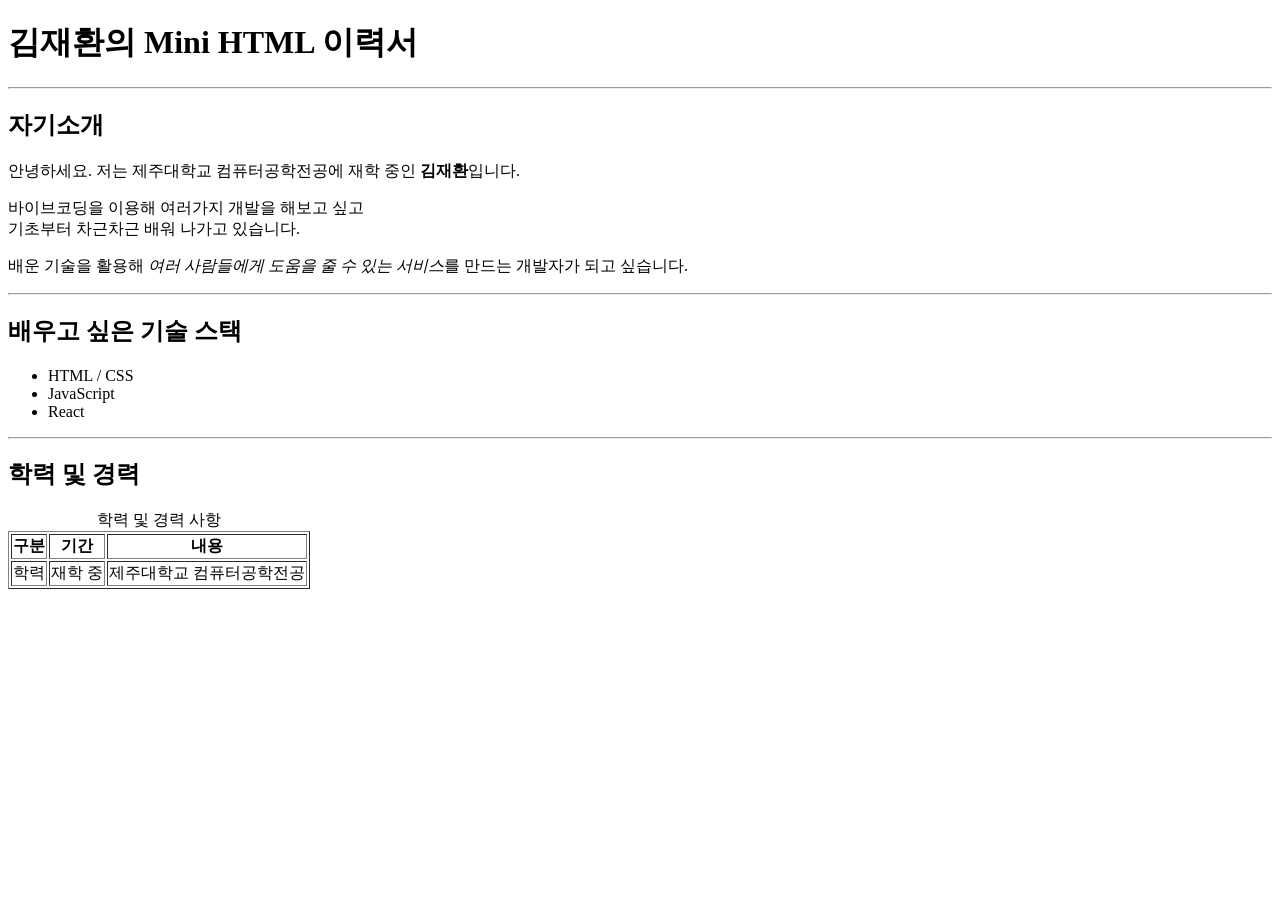
<file: week2/index.html>
<!DOCTYPE html>
<html lang="ko">
<head>
    <meta charset="UTF-8" />
    <meta name="viewport" content="width=device-width, initial-scale=1.0" />
    <title>김재환의 이력서</title>
</head>
<body>
    <h1>김재환의 Mini HTML 이력서</h1>
    <hr />

    <h2>자기소개</h2>
    <p>안녕하세요. 저는 제주대학교 컴퓨터공학전공에 재학 중인 <strong>김재환</strong>입니다.</p>
    <p>바이브코딩을 이용해 여러가지 개발을 해보고 싶고 <br />기초부터 차근차근 배워 나가고 있습니다.</p>
    <p>배운 기술을 활용해 <em>여러 사람들에게 도움을 줄 수 있는 서비스</em>를 만드는 개발자가 되고 싶습니다.</p>
    <hr />

    <h2>배우고 싶은 기술 스택</h2>
    <ul>
    <li>HTML / CSS</li>
    <li>JavaScript</li>
    <li>React</li>
    </ul>
    <hr />

    <h2>학력 및 경력</h2>
    <table border="1">
    <caption>학력 및 경력 사항</caption>
    <thead>
        <tr>
        <th>구분</th>
        <th>기간</th>
        <th>내용</th>
        </tr>
    </thead>
    <tbody>
        <tr>
        <td>학력</td>
        <td>재학 중</td>
        <td>제주대학교 컴퓨터공학전공</td>
        </tr>
        
    </tbody>
    </table>
</body>
</html>
</file>
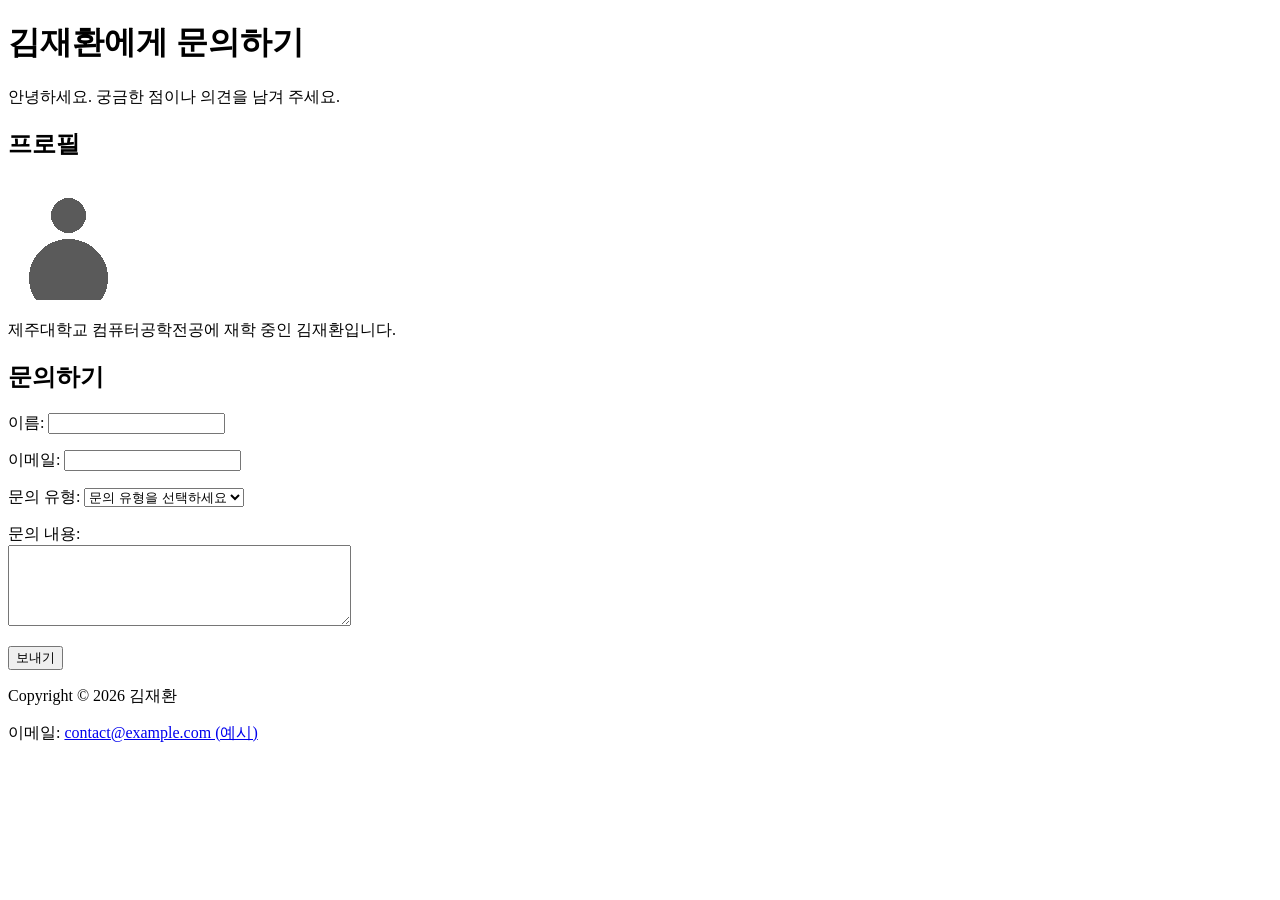
<file: week3/index.html>
<!DOCTYPE html>
<html lang="ko">
<head>
    <meta charset="UTF-8">
    <meta name="viewport" content="width=device-width, initial-scale=1.0">
    <title>김재환에게 문의하기</title>
    <meta name="description" content="제주대학교 컴퓨터공학전공 김재환의 프로필과 문의 양식을 소개하는 페이지입니다." />
    <meta property="og:title" content="김재환에게 문의하기">
    <meta property="og:description" content="김재환의 프로필을 확인하고 문의를 남길 수 있는 페이지입니다.">
    <meta property="og:url" content="https://rlawhh.github.io/web-practice-2026/week3/">
</head>
<body>
    <header>
        <h1>김재환에게 문의하기</h1>
        <p>안녕하세요. 궁금한 점이나 의견을 남겨 주세요.</p>
    </header>

    <main>
        <section>
            <h2>프로필</h2>
            <img src="profile.png" alt="프로필을 나타내는 단순한 사람 모양 아이콘" width="120" height="120">
            <p>제주대학교 컴퓨터공학전공에 재학 중인 김재환입니다.</p>
        </section>

        <section>
            <h2>문의하기</h2>
            <form>
                <p>
                    <label for="name">이름:</label>
                    <input type="text" id="name" name="name" required>
                </p>
                <p>
                    <label for="email">이메일:</label>
                    <input type="email" id="email" name="email" required>
                </p>
                <p>
                    <label for="inquiry-type">문의 유형:</label>
                    <select id="inquiry-type" name="inquiry-type" required>
                        <option value="" selected disabled>문의 유형을 선택하세요</option>
                        <option value="question">질문</option>
                        <option value="suggestion">의견</option>
                        <option value="etc">기타</option>
                    </select>
                </p>
                <p>
                    <label for="message">문의 내용:</label><br>
                    <textarea id="message" name="message" rows="5" cols="40" required></textarea>
                </p>
                <button type="submit">보내기</button>
            </form>
        </section>
    </main>

    <footer>
        <p>Copyright &copy; 2026 김재환</p>
        <p>이메일: <a href="mailto:contact@example.com">contact@example.com (예시)</a></p>
    </footer>
</body>
</html>
</file>
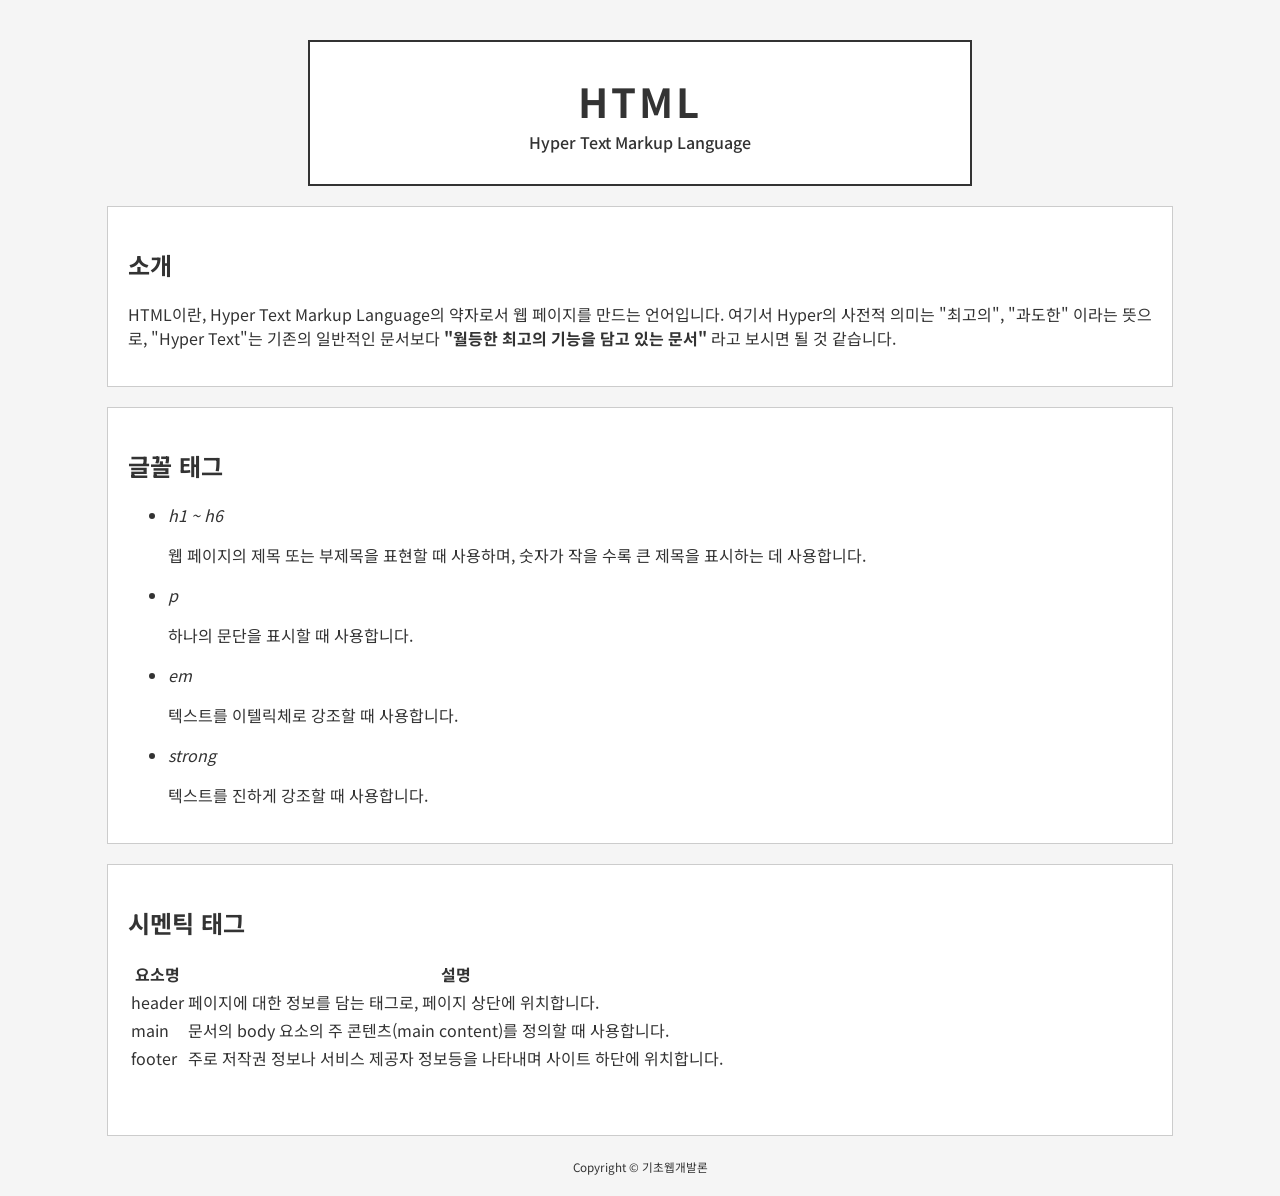
<file: week4/index.html>
<!doctype html>
<html lang="ko">
  <head>
    <meta charset="UTF-8" />
    <meta name="viewport" content="width=device-width, initial-scale=1.0" />
    <title>나만의 프로필 카드 - Week 4</title>

    <!-- 🔽 여기에 구글 웹 폰트 <link> 태그를 추가하세요 -->
    <link rel="preconnect" href="https://fonts.googleapis.com">
    <link rel="preconnect" href="https://fonts.gstatic.com" crossorigin>
    <link href="https://fonts.googleapis.com/css2?family=Noto+Sans+KR:wght@400;500;700&display=swap" rel="stylesheet">

    <!-- 🔽 여기에 Internal Style Sheet(<style> 태그)를 작성하세요 -->
    <style>
      body {
        font-family: "Noto Sans KR", sans-serif;
        margin: 0;
        background-color: #f5f5f5;
        color: #333;
      }

      header {
        width: 600px;
        margin: 40px auto 20px;
        padding: 30px;
        border: 2px solid #333;
        text-align: center;
        background-color: white;
      }

      header h1 {
        font-size: 40px;
        font-weight: 700;
        letter-spacing: 3px;
        margin: 0;
      }

      header span {
        font-size: 16px;
        font-weight: 500;
      }

      .intro {
        width: 80%;
        margin: 20px auto;
        padding: 20px;
        border: 1px solid #ccc;
        background-color: white;
      }

      .font-section {
        width: 80%;
        margin: 20px auto;
        padding: 20px;
        border: 1px solid #ccc;
        background-color: white;
      }

      .semantic {
        width: 80%;
        height: 230px;
        margin: 20px auto;
        padding: 20px;
        border: 1px solid #ccc;
        background-color: white;
      }

      footer {
        width: 80%;
        margin: 20px auto;
        text-align: center;
        font-size: 14px;
      }
    </style>
  </head>

  <body>
    <header>
      <h1>HTML</h1>
      <span>Hyper Text Markup Language</span>
    </header>

    <main>
      <section class="intro">
        <h2>소개</h2>
        <p>
          HTML이란, Hyper Text Markup Language의 약자로서 웹 페이지를 만드는
          언어입니다. 여기서 Hyper의 사전적 의미는 "최고의", "과도한" 이라는
          뜻으로, "Hyper Text"는 기존의 일반적인 문서보다
          <strong>"월등한 최고의 기능을 담고 있는 문서"</strong> 라고 보시면 될
          것 같습니다.
        </p>
      </section>

      <section class="font-section">
        <h2>글꼴 태그</h2>
        <ul>
          <li>
            <em>h1 ~ h6</em>
            <p>
              웹 페이지의 제목 또는 부제목을 표현할 때 사용하며, 숫자가 작을
              수록 큰 제목을 표시하는 데 사용합니다.
            </p>
          </li>

          <li>
            <em>p</em>
            <p>하나의 문단을 표시할 때 사용합니다.</p>
          </li>

          <li>
            <em>em</em>
            <p>텍스트를 이텔릭체로 강조할 때 사용합니다.</p>
          </li>

          <li>
            <em>strong</em>
            <p>텍스트를 진하게 강조할 때 사용합니다.</p>
          </li>
        </ul>
      </section>

      <section class="semantic">
        <h2>시멘틱 태그</h2>

        <table>
          <thead>
            <tr>
              <th>요소명</th>
              <th>설명</th>
            </tr>
          </thead>

          <tbody>
            <tr>
              <td>header</td>
              <td>
                페이지에 대한 정보를 담는 태그로, 페이지 상단에 위치합니다.
              </td>
            </tr>

            <tr>
              <td>main</td>
              <td>
                문서의 body 요소의 주 콘텐츠(main content)를 정의할 때
                사용합니다.
              </td>
            </tr>

            <tr>
              <td>footer</td>
              <td>
                주로 저작권 정보나 서비스 제공자 정보등을 나타내며 사이트 하단에
                위치합니다.
              </td>
            </tr>
          </tbody>
        </table>
      </section>
    </main>

    <footer>
      <small>Copyright &copy; 기초웹개발론</small>
    </footer>
  </body>
</html>
</file>
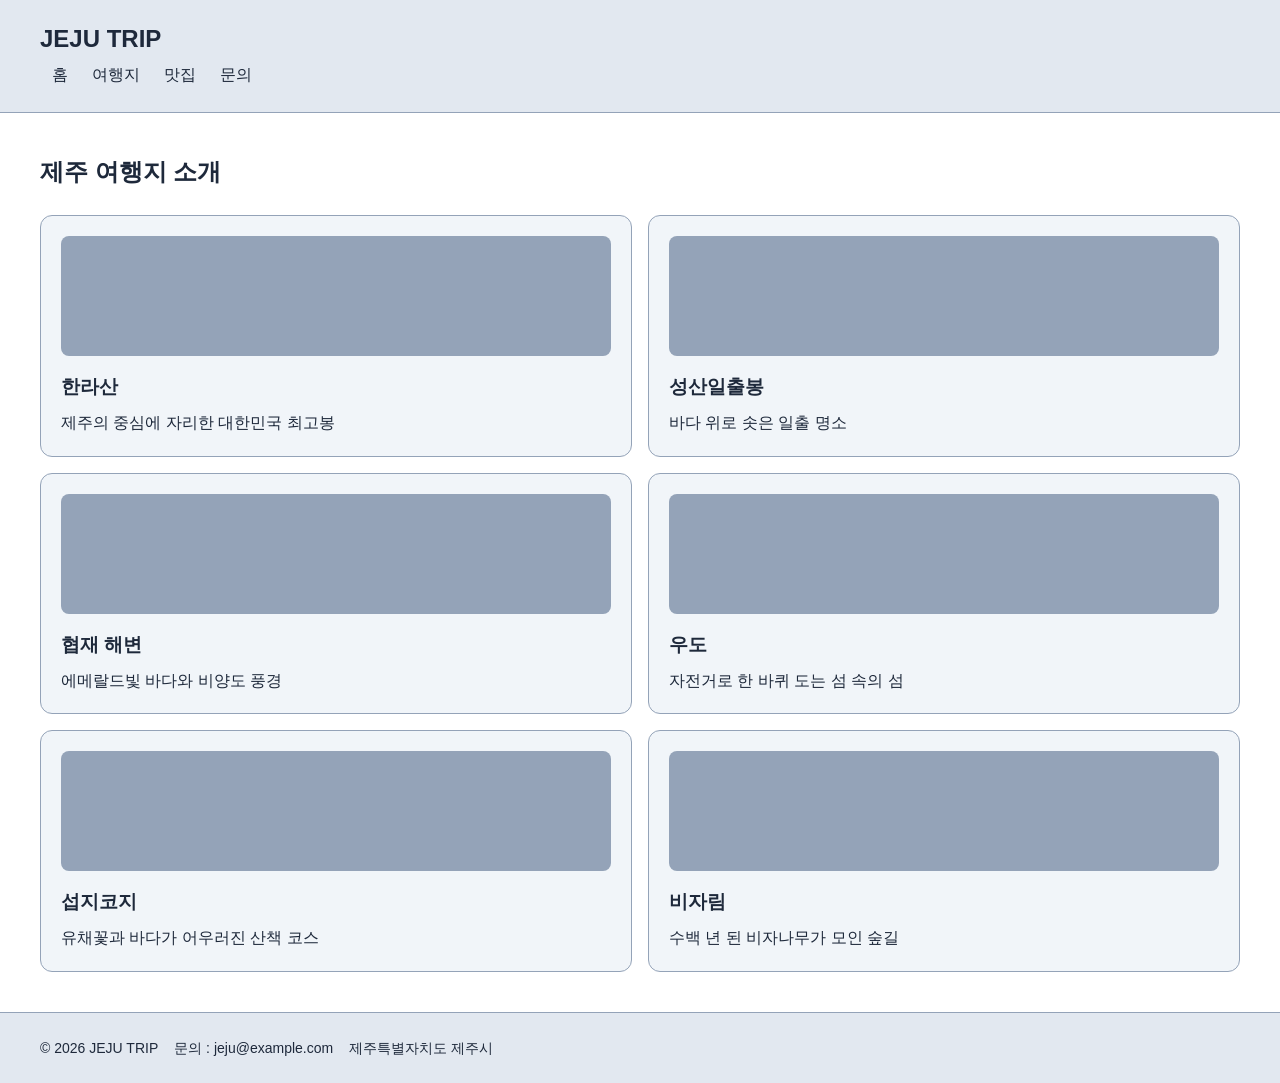
<file: week8/index.html>
<!DOCTYPE html>
<html lang="ko">
<head>
  <meta charset="UTF-8">
  <meta name="viewport" content="width=device-width, initial-scale=1">

  <title>제주 여행지 소개</title>

  <style>
    /* ============================================================
        기본 스타일 - 이 영역은 수정하지 않습니다
       ============================================================ */
    * { margin: 0; padding: 0; box-sizing: border-box; }

    body {
      font-family: "Noto Sans KR", "Malgun Gothic", sans-serif;
      font-size: 16px;
      line-height: 1.6;
    }

    header {
      padding: 20px 40px;
      border-bottom: 1px solid #94a3b8;
    }
    .logo { font-size: 24px; }
    .menu { list-style: none; }
    .menu li { padding: 4px 12px; }
    .menu a { color: inherit; text-decoration: none; }

    main { padding: 40px; }
    main h2 { margin-bottom: 24px; }

    .card-list { list-style: none; }
    .card {
      padding: 20px;
      border: 1px solid #94a3b8;
      border-radius: 12px;
    }
    .thumb {
      height: 120px;
      margin-bottom: 16px;
      border-radius: 8px;
      background: #94a3b8;
    }
    .card h3 { margin-bottom: 8px; }

    footer {
      padding: 24px 40px;
      border-top: 1px solid #94a3b8;
      font-size: 14px;
    }


    /* ============================================================
        여기부터 실습 과제 작성 ( 적용 값은 JNUclass 과제 안내 확인 )
      ============================================================ */

    /* [flex 레이아웃] body, main */
    body {
      display: flex;
      flex-direction: column;
      min-height: 100vh;
    }
    main { flex: 1; }


    /* [PC 기준] GNB ( .menu ), 카드 그리드 ( .card-list ), 푸터 ( footer ) */
    .menu {
      display: flex;
      flex-direction: row;
      font-size: 18px;
    }
    .card-list {
      display: grid;
      grid-template-columns: repeat(3, 1fr);
      gap: 16px;
    }
    footer {
      display: flex;
      flex-direction: row;
      gap: 16px;
    }


    /* [태블릿] 미디어 쿼리 (중단점) 및 디자인 적용 */
    @media (max-width: 1439px) {
      .menu { font-size: 16px; }
      .card-list { grid-template-columns: repeat(2, 1fr); }
    }


    /* [모바일] 미디어 쿼리 (중단점) 및 디자인 적용 */
    @media (max-width: 767px) {
      .menu {
        flex-direction: column;
        font-size: 14px;
      }
      .card-list { grid-template-columns: 1fr; }
      footer { flex-direction: column; }
    }


    /* [다크모드] 미디어 쿼리 및 CSS 변수 방식 적용 */
    :root {
      --bg: #ffffff;
      --text: #1e293b;
      --header-footer-bg: #e2e8f0;
      --card-bg: #f1f5f9;
    }
    @media (prefers-color-scheme: dark) {
      :root {
        --bg: #0f172a;
        --text: #e2e8f0;
        --header-footer-bg: #334155;
        --card-bg: #1e293b;
      }
    }
    body {
      background: var(--bg);
      color: var(--text);
    }
    header, footer { background: var(--header-footer-bg); }
    .card { background: var(--card-bg); }

  </style>
</head>
<body>

  <header>
    <h1 class="logo">JEJU TRIP</h1>
    <nav>
      <ul class="menu">
        <li><a href="#">홈</a></li>
        <li><a href="#">여행지</a></li>
        <li><a href="#">맛집</a></li>
        <li><a href="#">문의</a></li>
      </ul>
    </nav>
  </header>

  <main>
    <h2>제주 여행지 소개</h2>
    <ul class="card-list">
      <li class="card">
        <div class="thumb"></div>
        <h3>한라산</h3>
        <p>제주의 중심에 자리한 대한민국 최고봉</p>
      </li>
      <li class="card">
        <div class="thumb"></div>
        <h3>성산일출봉</h3>
        <p>바다 위로 솟은 일출 명소</p>
      </li>
      <li class="card">
        <div class="thumb"></div>
        <h3>협재 해변</h3>
        <p>에메랄드빛 바다와 비양도 풍경</p>
      </li>
      <li class="card">
        <div class="thumb"></div>
        <h3>우도</h3>
        <p>자전거로 한 바퀴 도는 섬 속의 섬</p>
      </li>
      <li class="card">
        <div class="thumb"></div>
        <h3>섭지코지</h3>
        <p>유채꽃과 바다가 어우러진 산책 코스</p>
      </li>
      <li class="card">
        <div class="thumb"></div>
        <h3>비자림</h3>
        <p>수백 년 된 비자나무가 모인 숲길</p>
      </li>
    </ul>
  </main>

  <footer>
    <p>© 2026 JEJU TRIP</p>
    <p>문의 : jeju@example.com</p>
    <p>제주특별자치도 제주시</p>
  </footer>

</body>
</html>
</file>
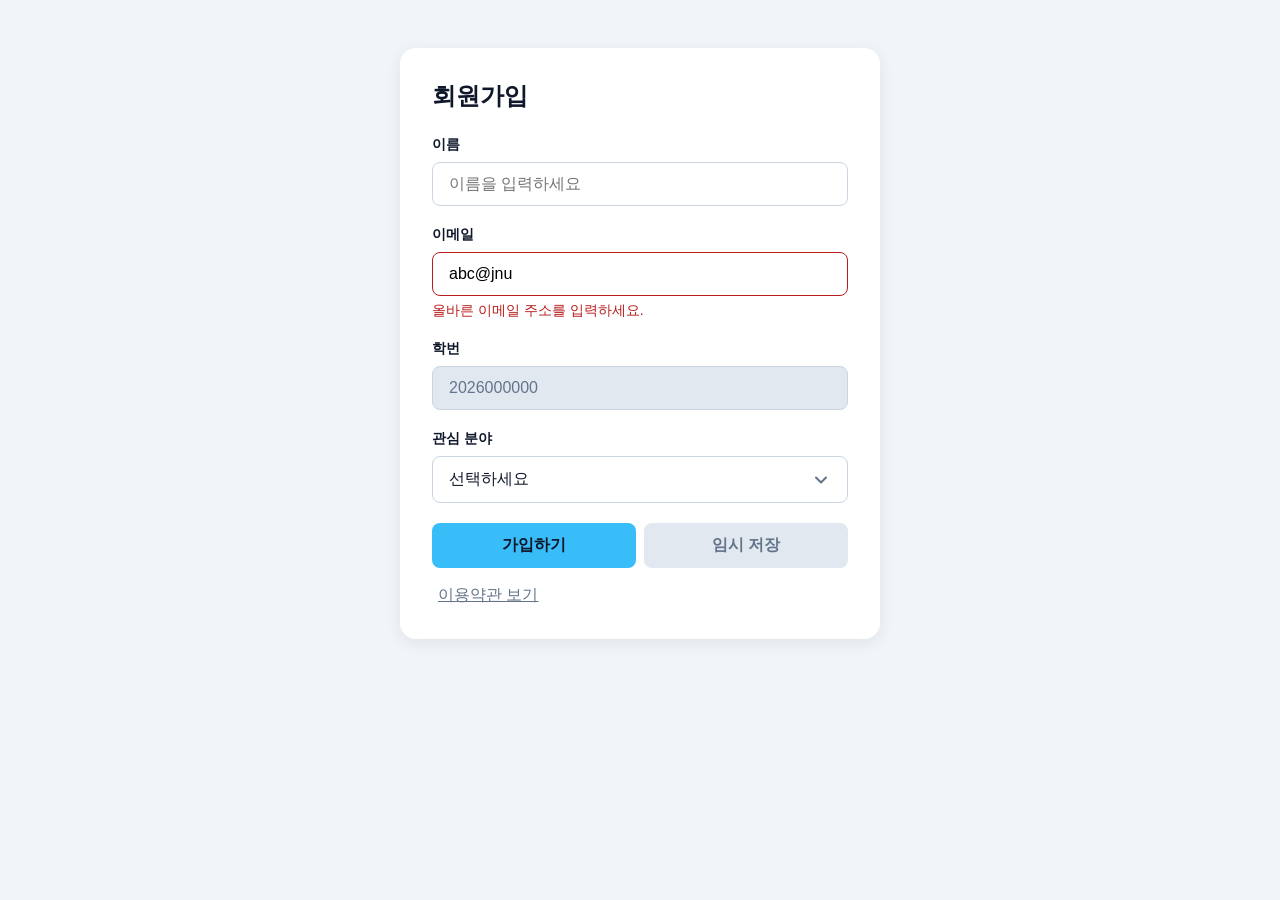
<file: week9/index.html>
<!DOCTYPE html>
<html lang="ko">
<head>
  <meta charset="UTF-8">
  <meta name="viewport" content="width=device-width, initial-scale=1.0">
  <title>9주차 실습 - 폼 · 콤보박스 · 모달</title>
  <style>
    /* ===== reset ===== */
    *, *::before, *::after { box-sizing: border-box; }
    body, h1, h2, p, ul { margin: 0; padding: 0; }
    ul { list-style: none; }
    button, input { font: inherit; }

    /* ===== 기본 레이아웃 (수정 금지) ===== */
    body {
      font-family: 'Noto Sans KR', sans-serif;
      background: #f1f5f9;
      color: #0f172a;
      padding: 48px 16px;
    }
    .container {
      max-width: 480px;
      margin: 0 auto;
      padding: 32px;
      background: #fff;
      border-radius: 16px;
      box-shadow: 0 4px 16px rgba(15, 23, 42, 0.08);
    }
    h1 { font-size: 24px; margin-bottom: 24px; }
    .field { margin-bottom: 20px; }
    .field label {
      display: block;
      margin-bottom: 8px;
      font-size: 14px;
      font-weight: 700;
    }
    input {
      width: 100%;
      padding: 12px 16px;
      border: 1px solid #cbd5e1;
      border-radius: 8px;
    }
    .btn-row { display: flex; gap: 8px; margin-top: 8px; }
    .btn {
      flex: 1;
      padding: 12px;
      border: none;
      border-radius: 8px;
      background: #38bdf8;
      color: #0f172a;
      font-weight: 700;
      cursor: pointer;
    }
    .link-btn {
      margin-top: 16px;
      border: none;
      background: none;
      color: #64748b;
      text-decoration: underline;
      cursor: pointer;
    }

    /* ===== 여기부터 실습 과제 작성 ===== */

    /* [미션 1] 인풋 상태 스타일 (:focus · :disabled · .error · 오류 문구 표시) */
    input:focus {
      border-color: #2563eb;
    }
    input:disabled {
      background: #e2e8f0;
      color: #64748b;
      cursor: not-allowed;
    }
    .msg {
      display: none;
      margin-top: 6px;
      color: #b91c1c;
      font-size: 14px;
    }
    .error input {
      border-color: #b91c1c;
    }
    .error .msg {
      display: block;
    }


    /* [미션 2] 버튼 상태 스타일 (:hover · :active · :disabled) */
    .btn:hover {
      background: #7dd3fc;
    }
    .btn:active {
      background: #0284c7;
    }
    .btn:disabled {
      background: #e2e8f0;
      color: #64748b;
      cursor: not-allowed;
    }


    /* [미션 3] 콤보박스 구조 · 목록 · 열림 상태 (relative · absolute 겹침 배치 · .open 목록 표시 · 화살표 회전) */
    .combo {
      position: relative;
    }
    .combo-btn {
      display: flex;
      justify-content: space-between;
      align-items: center;
      padding: 12px 16px;
      border: 1px solid #cbd5e1;
      border-radius: 8px;
    }
    .combo-list {
      display: none;
      position: absolute;
      top: 100%;
      left: 0;
      width: 100%;
      background: #fff;
      border: 1px solid #cbd5e1;
      border-radius: 8px;
      z-index: 10;
    }
    .combo-list li {
      padding: 8px 16px;
    }
    .combo.open .combo-list {
      display: block;
    }
    .combo.open .combo-btn img {
      transform: rotate(180deg);
    }


    /* [미션 4] 모달 딤드 · 박스 · 열림 상태 (position: fixed · flex 가운데 정렬 · .open 표시) */
    .modal {
      display: none;
      position: fixed;
      inset: 0;
      background: rgba(0, 0, 0, 0.6);
      justify-content: center;
      align-items: center;
      z-index: 100;
    }
    .modal-box {
      position: relative;
      width: 90%;
      max-width: 480px;
      padding: 32px;
      background: #fff;
      border-radius: 16px;
    }
    .modal-box h2 {
      margin-bottom: 12px;
    }
    .close {
      position: absolute;
      top: 16px;
      right: 16px;
      border: none;
      background: none;
      cursor: pointer;
    }
    .modal.open {
      display: flex;
    }


  </style>
</head>
<body>
  <div class="container">
    <h1>회원가입</h1>

    <div class="field">
      <label for="name">이름</label>
      <input type="text" id="name" placeholder="이름을 입력하세요">
    </div>

    <!-- [미션 1] 이메일 field 에 error 클래스와 오류 문구(.msg) 추가 -->
    <div class="field error">
      <label for="email">이메일</label>
      <input type="email" id="email" value="abc@jnu">
      <p class="msg">올바른 이메일 주소를 입력하세요.</p>
    </div>

    <!-- [미션 1] 학번 input 에 disabled 속성 추가 -->
    <div class="field">
      <label for="student-id">학번</label>
      <input type="text" id="student-id" value="2026000000" disabled>
    </div>

    <div class="field">
      <label>관심 분야</label>
      <!-- [미션 3] 여기에 div 콤보박스 작성 (.combo > .combo-btn + ul.combo-list) -->
      <!-- 화살표는 arrow.svg 를 img 로 삽입 -->
      <!-- .combo 에 open 클래스를 붙여 열림 상태 확인, 제출 시엔 open 클래스 없는 상태로 제출 -->
      <div class="combo">
        <div class="combo-btn">
          선택하세요
          <img src="arrow.svg" alt="">
        </div>
        <ul class="combo-list">
          <li>HTML</li>
          <li>CSS</li>
          <li>JavaScript</li>
        </ul>
      </div>
    </div>

    <div class="btn-row">
      <button class="btn">가입하기</button>
      <!-- [미션 2] 임시 저장 버튼에 disabled 속성 추가 -->
      <button class="btn" disabled>임시 저장</button>
    </div>

    <button class="link-btn">이용약관 보기</button>
  </div>

  <!-- [미션 4] 여기에 모달 작성 (.modal > .modal-box > button.close + h2 + p) -->
  <!-- 닫기 아이콘은 close.svg 를 button.close 안에 img로 삽입 -->
  <!-- .modal 에 open 클래스를 붙여 열림 상태 확인, 제출 시엔 open 클래스 없는 상태로 제출 -->

  <div class="modal">
    <div class="modal-box">
      <button type="button" class="close" aria-label="닫기">
        <img src="close.svg" alt="">
      </button>
      <h2>이용약관</h2>
      <p>회원가입 전에 이용약관을 확인해 주세요.</p>
    </div>
  </div>
</body>
</html>
</file>
